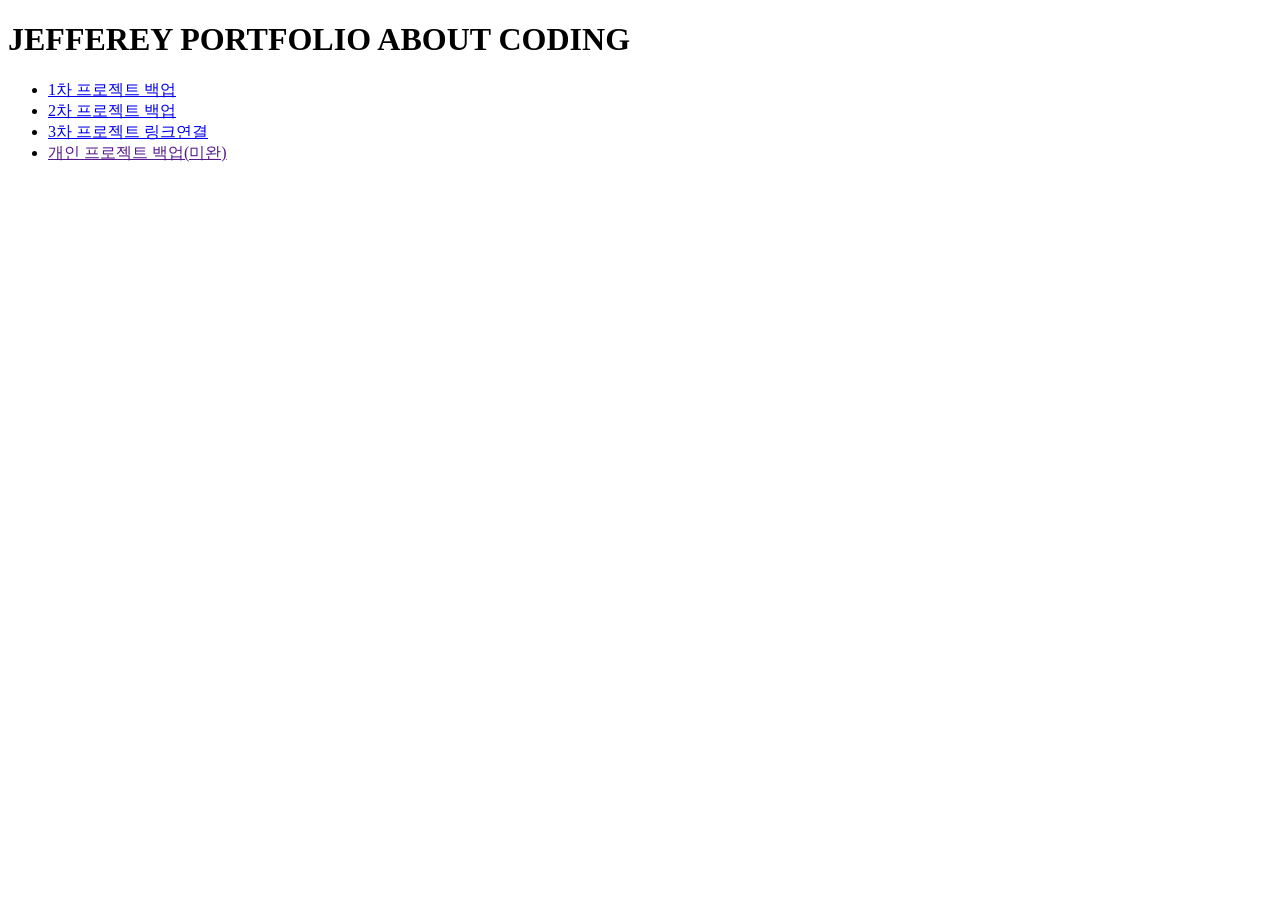
<file: index.html>
<!DOCTYPE html>
<html lang="en">
<head>
  <meta charset="UTF-8">
  <meta name="viewport" content="width=device-width, initial-scale=1.0">
  <title>Document</title>
</head>
<body>
<h1>JEFFEREY PORTFOLIO ABOUT CODING</h1>
<ul>
  <li><a href="project/1st. cgv/index.html">1차 프로젝트 백업</a></li>
  <li><a href="project/2st_caribeanbay/index.html">2차 프로젝트 백업</a></li>
  <li><a href="https://github.com/hazel305/pudding-LMS-website">3차 프로젝트 링크연결</a></li>
  <li><a href="">개인 프로젝트 백업(미완)</a></li>   
</ul>
</body>
</html>
</file>
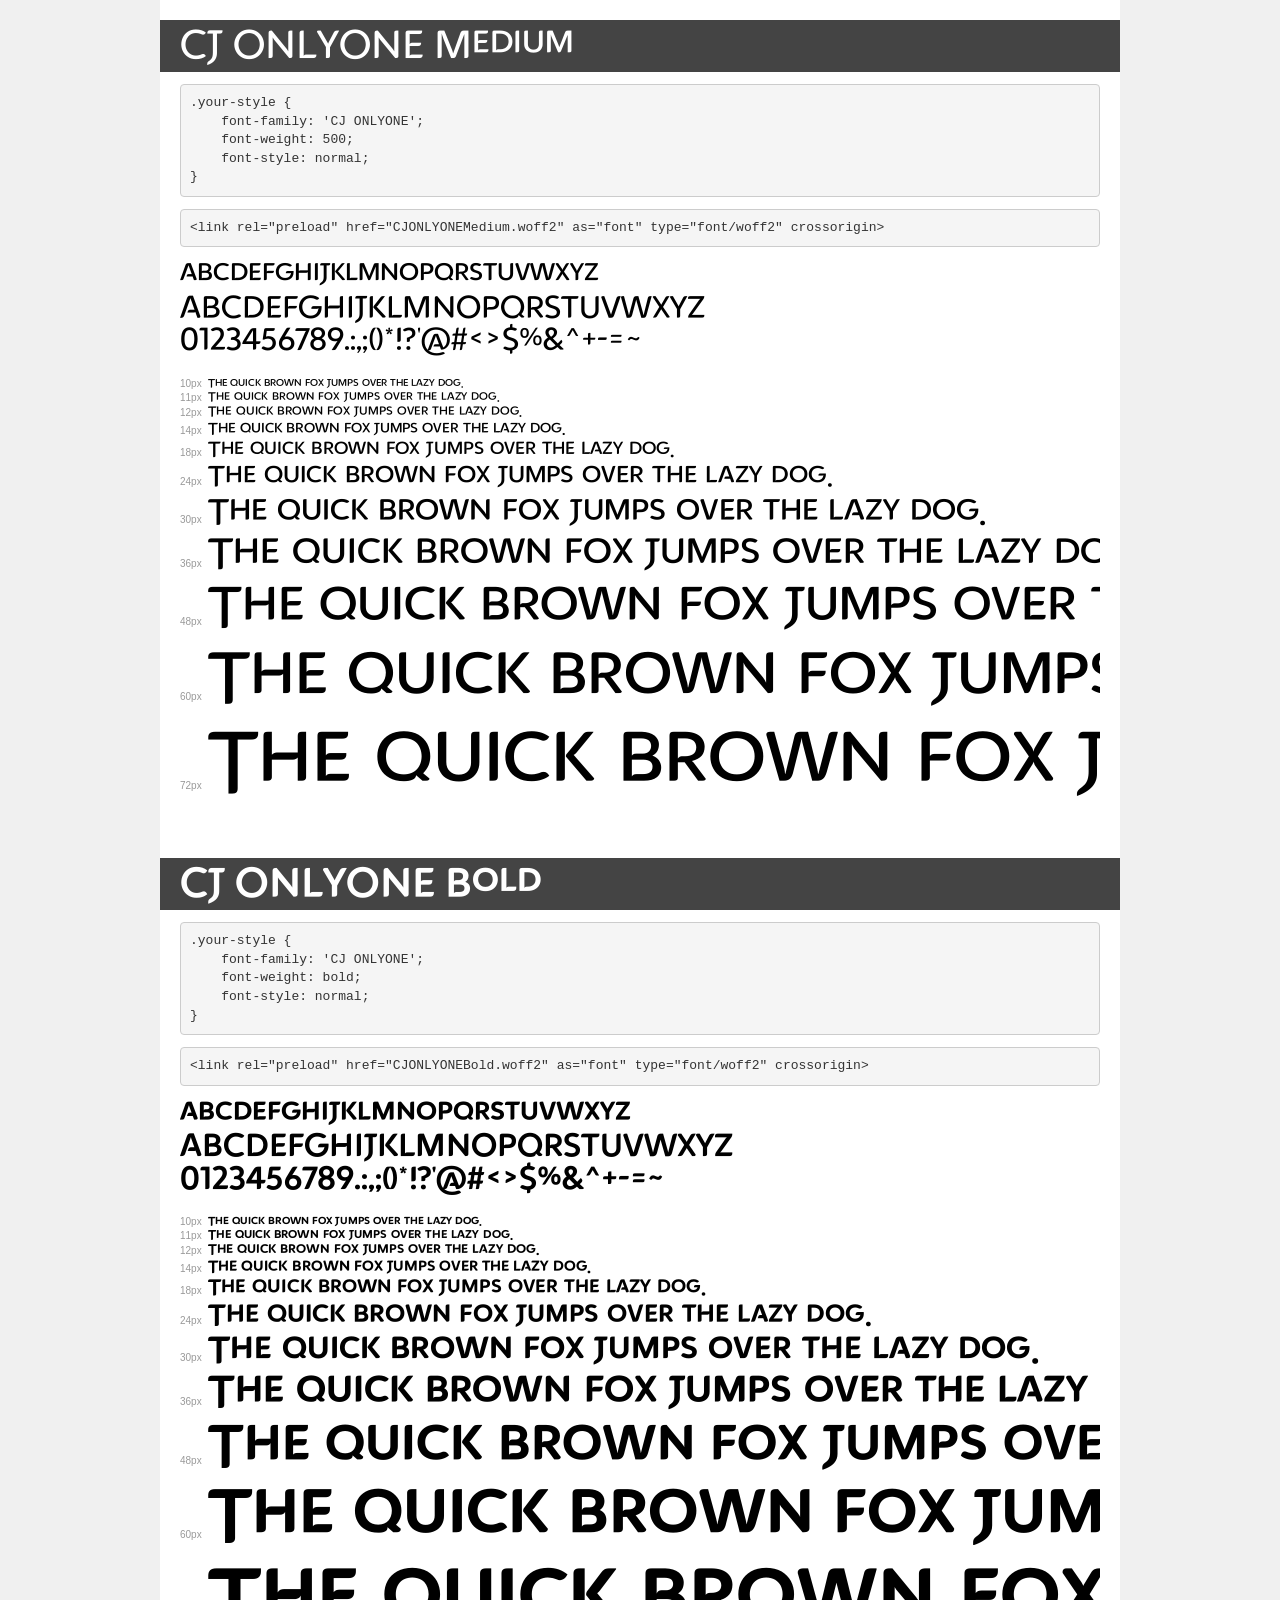
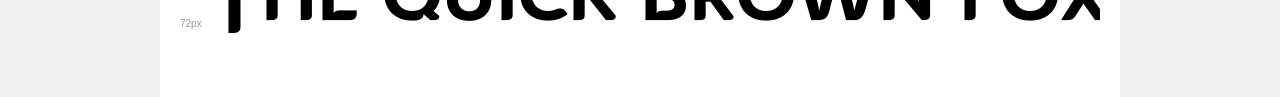
<file: project/1st. cgv/fonts/demo.html>
<!DOCTYPE html>
<html lang="en">
<head>
    <meta charset="utf-8">
    <meta http-equiv="X-UA-Compatible" content="IE=edge">
    <meta name="viewport" content="width=device-width, initial-scale=1">
    <meta name="robots" content="noindex, noarchive">
    <meta name="format-detection" content="telephone=no">
    <title>Transfonter demo</title>
    <link href="stylesheet.css" rel="stylesheet">
    <style>
        /*
        http://meyerweb.com/eric/tools/css/reset/
        v2.0 | 20110126
        License: none (public domain)
        */
        html, body, div, span, applet, object, iframe,
        h1, h2, h3, h4, h5, h6, p, blockquote, pre,
        a, abbr, acronym, address, big, cite, code,
        del, dfn, em, img, ins, kbd, q, s, samp,
        small, strike, strong, sub, sup, tt, var,
        b, u, i, center,
        dl, dt, dd, ol, ul, li,
        fieldset, form, label, legend,
        table, caption, tbody, tfoot, thead, tr, th, td,
        article, aside, canvas, details, embed,
        figure, figcaption, footer, header, hgroup,
        menu, nav, output, ruby, section, summary,
        time, mark, audio, video {
            margin: 0;
            padding: 0;
            border: 0;
            font-size: 100%;
            font: inherit;
            vertical-align: baseline;
        }
        /* HTML5 display-role reset for older browsers */
        article, aside, details, figcaption, figure,
        footer, header, hgroup, menu, nav, section {
            display: block;
        }
        body {
            line-height: 1;
        }
        ol, ul {
            list-style: none;
        }
        blockquote, q {
            quotes: none;
        }
        blockquote:before, blockquote:after,
        q:before, q:after {
            content: '';
            content: none;
        }
        table {
            border-collapse: collapse;
            border-spacing: 0;
        }
        /* demo styles */
        body {
            background: #f0f0f0;
            color: #000;
        }
        .page {
            background: #fff;
            width: 920px;
            margin: 0 auto;
            padding: 20px 20px 0 20px;
            overflow: hidden;
        }
        .font-container {
            overflow-x: auto;
            overflow-y: hidden;
            margin-bottom: 40px;
            line-height: 1.3;
            white-space: nowrap;
            padding-bottom: 5px;
        }
        h1 {
            position: relative;
            background: #444;
            font-size: 32px;
            color: #fff;
            padding: 10px 20px;
            margin: 0 -20px 12px -20px;
        }
        .letters {
            font-size: 25px;
            margin-bottom: 20px;
        }
        .s10:before {
            content: '10px';
        }
        .s11:before {
            content: '11px';
        }
        .s12:before {
            content: '12px';
        }
        .s14:before {
            content: '14px';
        }
        .s18:before {
            content: '18px';
        }
        .s24:before {
            content: '24px';
        }
        .s30:before {
            content: '30px';
        }
        .s36:before {
            content: '36px';
        }
        .s48:before {
            content: '48px';
        }
        .s60:before {
            content: '60px';
        }
        .s72:before {
            content: '72px';
        }
        .s10:before, .s11:before, .s12:before, .s14:before,
        .s18:before, .s24:before, .s30:before, .s36:before,
        .s48:before, .s60:before, .s72:before {
            font-family: Arial, sans-serif;
            font-size: 10px;
            font-weight: normal;
            font-style: normal;
            color: #999;
            padding-right: 6px;
        }
        pre {
            display: block;
            padding: 9px;
            margin: 0 0 12px;
            font-family: Monaco, Menlo, Consolas, "Courier New", monospace;
            font-size: 13px;
            line-height: 1.428571429;
            color: #333;
            font-weight: normal;
            font-style: normal;
            background-color: #f5f5f5;
            border: 1px solid #ccc;
            overflow-x: auto;
            border-radius: 4px;
        }
        /* responsive */
        @media (max-width: 959px) {
            .page {
                width: auto;
                margin: 0;
            }
        }
    </style>
</head>
<body>
<div class="page">
    <div class="demo">
        <h1 style="font-family: 'CJ ONLYONE'; font-weight: 500; font-style: normal;">CJ ONLYONE Medium</h1>
        <pre title="Usage">.your-style {
    font-family: 'CJ ONLYONE';
    font-weight: 500;
    font-style: normal;
}</pre>
        <pre title="Preload (optional)">
&lt;link rel=&quot;preload&quot; href=&quot;CJONLYONEMedium.woff2&quot; as=&quot;font&quot; type=&quot;font/woff2&quot; crossorigin&gt;</pre>
        <div class="font-container" style="font-family: 'CJ ONLYONE'; font-weight: 500; font-style: normal;">
            <p class="letters">
                abcdefghijklmnopqrstuvwxyz<br>
ABCDEFGHIJKLMNOPQRSTUVWXYZ<br>
                0123456789.:,;()*!?'@#&lt;&gt;$%&^+-=~
            </p>
            <p class="s10" style="font-size: 10px;">The quick brown fox jumps over the lazy dog.</p>
            <p class="s11" style="font-size: 11px;">The quick brown fox jumps over the lazy dog.</p>
            <p class="s12" style="font-size: 12px;">The quick brown fox jumps over the lazy dog.</p>
            <p class="s14" style="font-size: 14px;">The quick brown fox jumps over the lazy dog.</p>
            <p class="s18" style="font-size: 18px;">The quick brown fox jumps over the lazy dog.</p>
            <p class="s24" style="font-size: 24px;">The quick brown fox jumps over the lazy dog.</p>
            <p class="s30" style="font-size: 30px;">The quick brown fox jumps over the lazy dog.</p>
            <p class="s36" style="font-size: 36px;">The quick brown fox jumps over the lazy dog.</p>
            <p class="s48" style="font-size: 48px;">The quick brown fox jumps over the lazy dog.</p>
            <p class="s60" style="font-size: 60px;">The quick brown fox jumps over the lazy dog.</p>
            <p class="s72" style="font-size: 72px;">The quick brown fox jumps over the lazy dog.</p>
        </div>
    </div>

    <div class="demo">
        <h1 style="font-family: 'CJ ONLYONE'; font-weight: bold; font-style: normal;">CJ ONLYONE Bold</h1>
        <pre title="Usage">.your-style {
    font-family: 'CJ ONLYONE';
    font-weight: bold;
    font-style: normal;
}</pre>
        <pre title="Preload (optional)">
&lt;link rel=&quot;preload&quot; href=&quot;CJONLYONEBold.woff2&quot; as=&quot;font&quot; type=&quot;font/woff2&quot; crossorigin&gt;</pre>
        <div class="font-container" style="font-family: 'CJ ONLYONE'; font-weight: bold; font-style: normal;">
            <p class="letters">
                abcdefghijklmnopqrstuvwxyz<br>
ABCDEFGHIJKLMNOPQRSTUVWXYZ<br>
                0123456789.:,;()*!?'@#&lt;&gt;$%&^+-=~
            </p>
            <p class="s10" style="font-size: 10px;">The quick brown fox jumps over the lazy dog.</p>
            <p class="s11" style="font-size: 11px;">The quick brown fox jumps over the lazy dog.</p>
            <p class="s12" style="font-size: 12px;">The quick brown fox jumps over the lazy dog.</p>
            <p class="s14" style="font-size: 14px;">The quick brown fox jumps over the lazy dog.</p>
            <p class="s18" style="font-size: 18px;">The quick brown fox jumps over the lazy dog.</p>
            <p class="s24" style="font-size: 24px;">The quick brown fox jumps over the lazy dog.</p>
            <p class="s30" style="font-size: 30px;">The quick brown fox jumps over the lazy dog.</p>
            <p class="s36" style="font-size: 36px;">The quick brown fox jumps over the lazy dog.</p>
            <p class="s48" style="font-size: 48px;">The quick brown fox jumps over the lazy dog.</p>
            <p class="s60" style="font-size: 60px;">The quick brown fox jumps over the lazy dog.</p>
            <p class="s72" style="font-size: 72px;">The quick brown fox jumps over the lazy dog.</p>
        </div>
    </div>

</div>
</body>
</html>
</file>
<file: project/1st. cgv/fonts/stylesheet.css>
@font-face {
    font-family: 'CJ ONLYONE';
    src: url('CJONLYONEMedium.woff2') format('woff2'),
        url('CJONLYONEMedium.woff') format('woff');
    font-weight: 500;
    font-style: normal;
    font-display: swap;
}

@font-face {
    font-family: 'CJ ONLYONE';
    src: url('CJONLYONEBold.woff2') format('woff2'),
        url('CJONLYONEBold.woff') format('woff');
    font-weight: bold;
    font-style: normal;
    font-display: swap;
}
</file>
